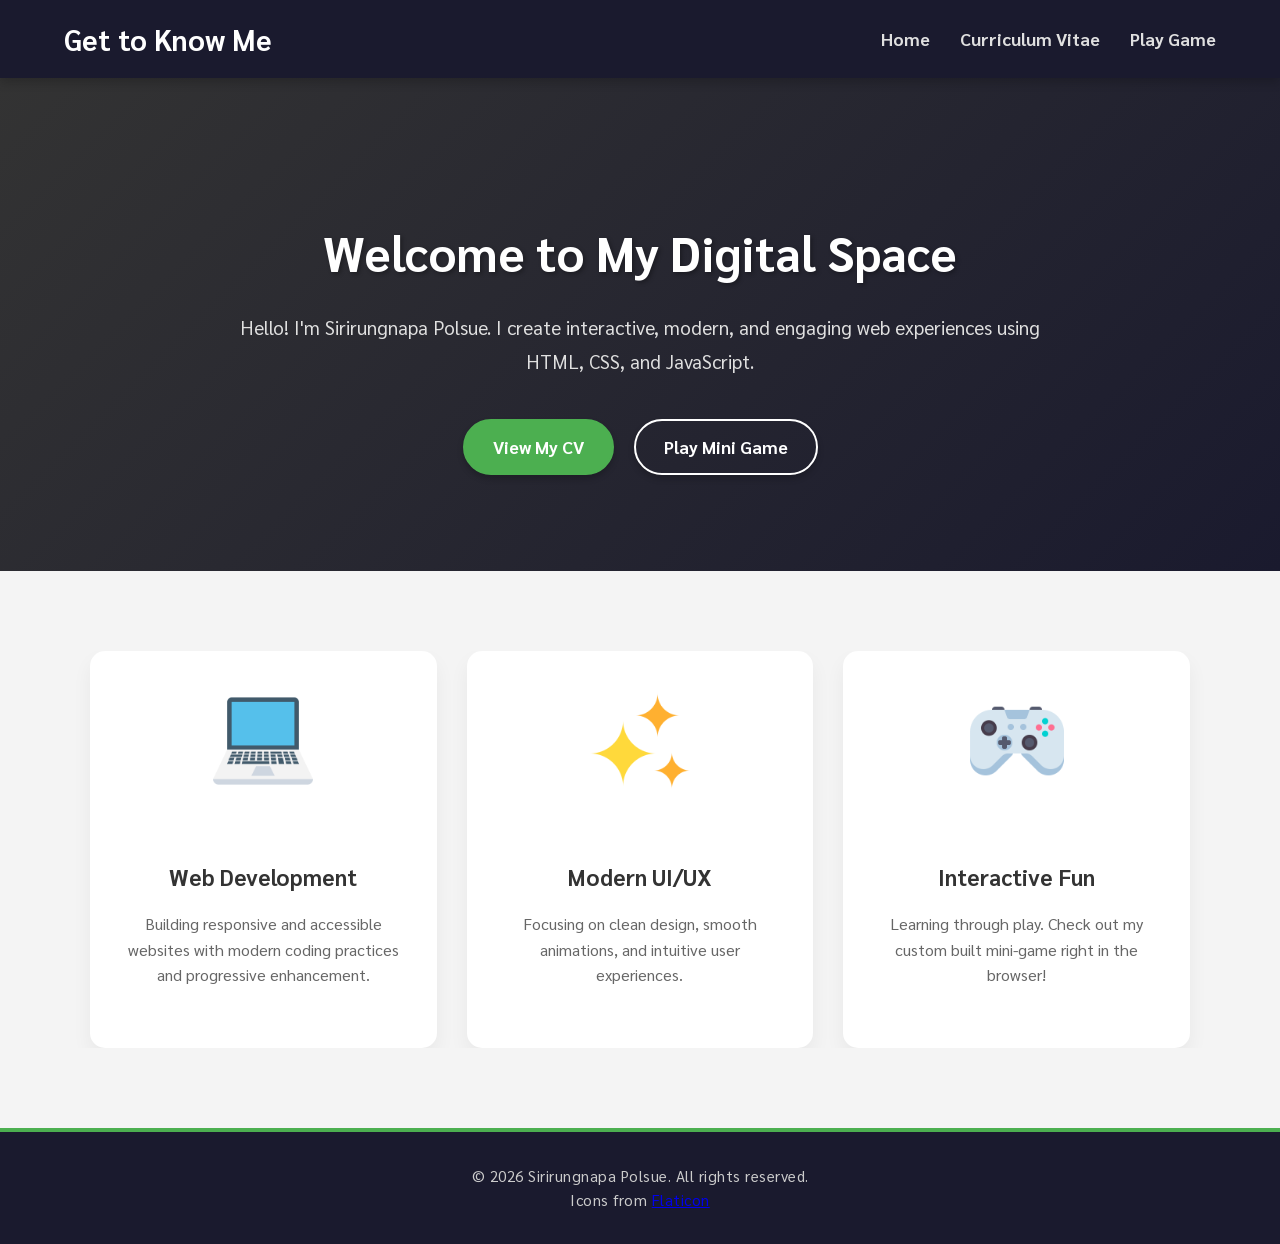
<file: index.html>
<!DOCTYPE html>
<html lang="en">
<head>
    <meta charset="UTF-8">
    <meta name="viewport" content="width=device-width, initial-scale=1.0">
    <meta name="description" content="My personal website for Web Development assignment">
    
    <!-- Preconnect to Google Fonts for faster loading | เตรียมการเชื่อมต่อ Google Fonts เพื่อลดเวลาโหลด -->
    <link rel="preconnect" href="https://fonts.googleapis.com">
    <link rel="preconnect" href="https://fonts.gstatic.com" crossorigin>
    
    <!-- CSS with optimized font loading | เรียกใช้ไฟล์ CSS หลักของเว็บไซต์ -->
    <link rel="stylesheet" href="css/style.css">
    
    <title>Home | My Personal Website</title>
    
    </head>
<body>

    <header>
        <h1>Get to Know Me</h1>
        <nav>
            <ul>
                <li><a href="index.html">Home</a></li>
                <li><a href="personnal_info.html">Curriculum Vitae</a></li>
                <li><a href="game.html">Play Game</a></li>
            </ul>
        </nav>
    </header>

    <main>
        <section class="hero-section">
            <div class="hero-content">
                <h2 class="hero-title">Welcome to My Digital Space</h2>
                <p class="hero-subtitle">Hello! I'm Sirirungnapa Polsue. I create interactive, modern, and engaging web experiences using HTML, CSS, and JavaScript.</p>
                <div class="hero-buttons">
                    <a href="personnal_info.html" class="btn btn-primary">View My CV</a>
                    <a href="game.html" class="btn btn-secondary">Play Mini Game</a>
                </div>
            </div>
        </section>

        <section class="highlights-section">
            <div class="container">
                <div class="highlights-grid">
                    <div class="highlight-card">
                        <div class="card-icon"><img src="asset/laptop.png" alt="Web Development Icon" data-source="https://www.flaticon.com/free-icon/laptop_428001?term=laptop&page=1&position=2&origin=search&related_id=428001" width="100" height="100"></div>
                        <h3>Web Development</h3>
                        <p>Building responsive and accessible websites with modern coding practices and progressive enhancement.</p>
                    </div>
                    <div class="highlight-card">
                        <div class="card-icon"><img src="asset/star.png" alt="Modern UI/UX Icon" data-source="https://www.flaticon.com/free-icon/star_7334113?term=star&page=1&position=10&origin=search&related_id=7334113" width="100" height="100"></div>
                        <h3>Modern UI/UX</h3>
                        <p>Focusing on clean design, smooth animations, and intuitive user experiences.</p>
                    </div>
                    <div class="highlight-card">
                        <div class="card-icon"><img src="asset/game-controller.png" alt="Interactive Fun Icon" data-source="https://www.flaticon.com/free-icon/game-controller_2331852?term=game&page=1&position=8&origin=search&related_id=2331852" width="100" height="100"></div>
                        <h3>Interactive Fun</h3>
                        <p>Learning through play. Check out my custom built mini-game right in the browser!</p>
                    </div>
                </div>
            </div>
        </section>
    </main>

    <footer>
        <p>&copy; 2026 Sirirungnapa Polsue. All rights reserved.</p>
        <p>Icons from <a href="https://www.flaticon.com/" target="_blank" rel="noopener noreferrer">Flaticon</a></p>
    </footer>

    </body>
</html>
</file>
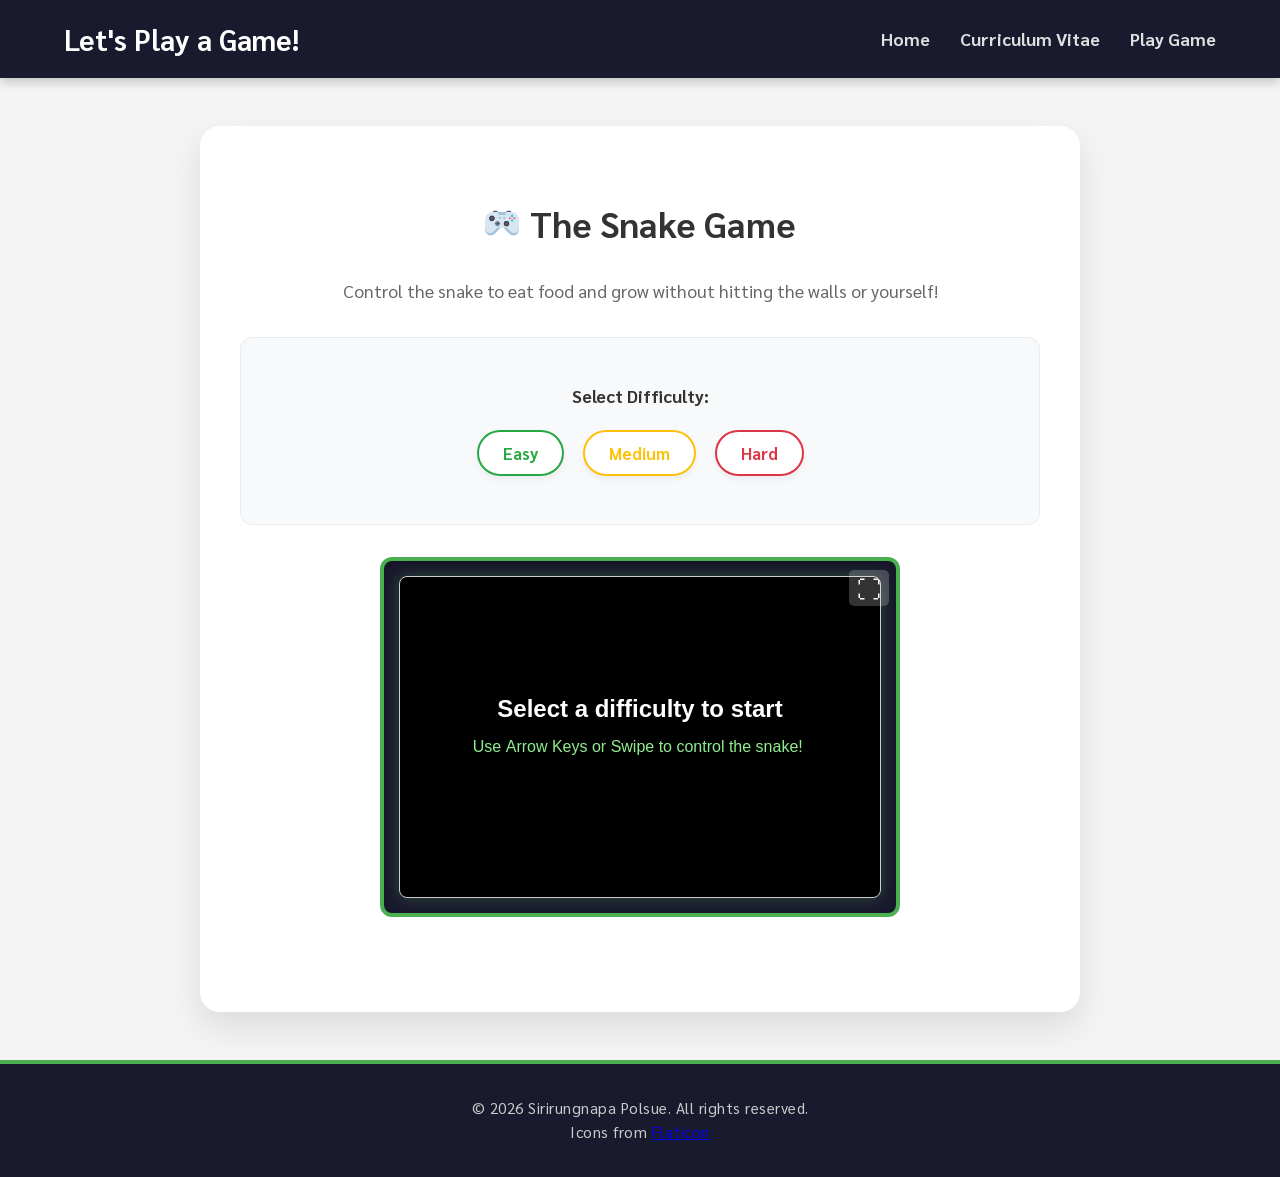
<file: game.html>
<!DOCTYPE html>
<html lang="th">
<head>
    <meta charset="UTF-8">
    <meta name="viewport" content="width=device-width, initial-scale=1.0">
    <title>Game</title>
    
    <!-- Preconnect to Google Fonts for faster loading | เตรียมการเชื่อมต่อ Google Fonts เพื่อลดเวลาโหลด -->
    <link rel="preconnect" href="https://fonts.googleapis.com">
    <link rel="preconnect" href="https://fonts.gstatic.com" crossorigin>
    
    <link rel="stylesheet" href="css/style.css">
</head>
<body>
    <header>
        <h1>Let's Play a Game!</h1>
        <nav>
            <ul>
                <li><a href="index.html">Home</a></li>
                <li><a href="personnal_info.html">Curriculum Vitae</a></li>
                <li><a href="game.html">Play Game</a></li>
            </ul>
        </nav>
    </header>

    <main class="game-page-main">
        <section class="game-container">
            <div class="game-header">
                <h2><img src="asset/game-controller.png" alt="Game" data-source="https://www.flaticon.com/free-icon/game-controller_2331852?term=game&page=1&position=8&origin=search&related_id=2331852" class="game-title-icon" width="36" height="36"> The Snake Game</h2>
                <p>Control the snake to eat food and grow without hitting the walls or yourself!</p>
            </div>
            
            <div class="game-dashboard">
                <div id="game-controls" class="difficulty-controls">
                    <p class="control-label">Select Difficulty:</p>
                    <div class="button-group">
                        <button id="easyBtn" class="game-btn easy">Easy</button>
                        <button id="mediumBtn" class="game-btn medium">Medium</button>
                        <button id="hardBtn" class="game-btn hard">Hard</button>
                    </div>
                </div>
            </div>

            <noscript>
                <p class="noscript-note">This game requires JavaScript. Please enable JavaScript to play.</p>
            </noscript>

            <div class="canvas-wrapper" id="canvasWrapper">
                <button id="fullscreenBtn" class="fullscreen-btn" title="Fullscreen/Close">⛶</button>
                <canvas id="gameCanvas" width="480" height="320"></canvas>
                
                <!-- Game Over Overlay | ชั้นแสดงผลเมื่อเกมจบ -->
                <div id="gameOverOverlay" class="game-over-overlay is-hidden">
                    <h3>GAME OVER</h3>
                    <p>Score: <span id="finalScore">0</span></p>
                    <button id="overlayRestartBtn" class="game-btn restart">Play Again</button>
                </div>

                <!-- Pause Overlay | ชั้นแสดงผลเมื่อพักเกม -->
                <div id="pauseOverlay" class="pause-overlay is-hidden">
                    <h3>PAUSED</h3>
                    <p>The game is currently paused.</p>
                    <div class="pause-actions">
                        <button id="continueBtn" class="game-btn continue">Continue</button>
                        <button id="endGameBtn" class="game-btn end">End Game</button>
                    </div>
                </div>
            </div>

            <div class="action-controls">
                <button id="restartBtn" class="game-btn restart is-hidden">Restart Game</button>
            </div>
        </section>
    </main>

    <footer>
        <p>&copy; 2026 Sirirungnapa Polsue. All rights reserved.</p>
        <p>Icons from <a href="https://www.flaticon.com/" target="_blank" rel="noopener noreferrer">Flaticon</a></p>
    </footer>
    <script src="js/game.js"></script>
</body>
</html>
</file>
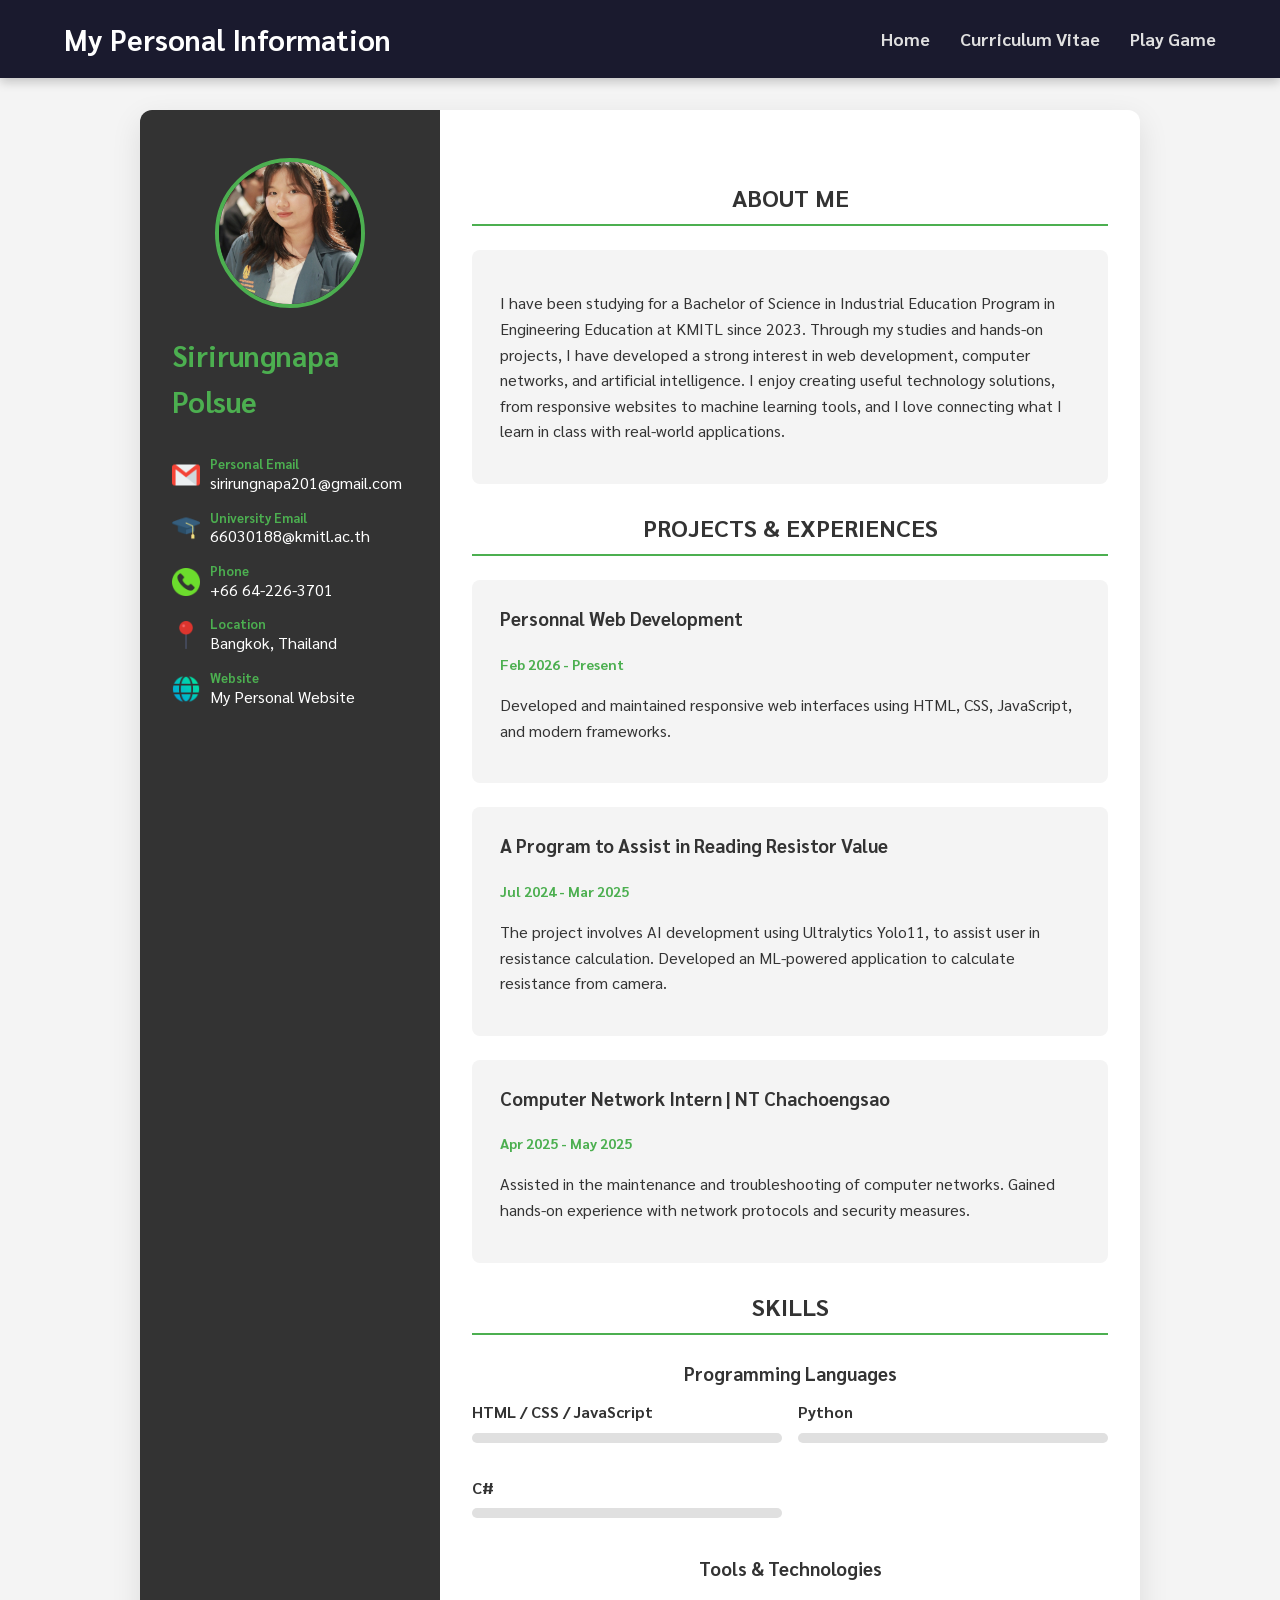
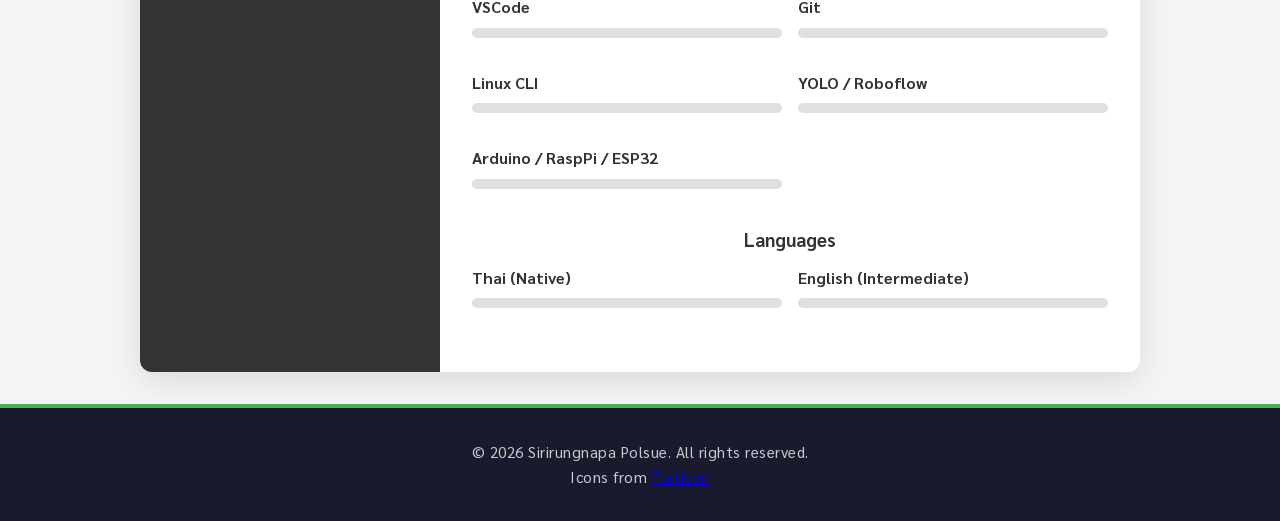
<file: personnal_info.html>
<!DOCTYPE html>
<html lang="th">
<head>
    <meta charset="UTF-8">
    <meta name="viewport" content="width=device-width, initial-scale=1.0">
    <title>My Personal Information</title>
    <link rel="stylesheet" href="css/style.css">
</head>
<body>
    <header>
        <h1>My Personal Information</h1>
        <nav>
            <ul>
                <li><a href="index.html">Home</a></li>
                <li><a href="personnal_info.html">Curriculum Vitae</a></li>
                <li><a href="game.html">Play Game</a></li>
            </ul>
        </nav>
    </header>

    <main>
        <div class="cv-container">
            <!-- Sidebar profile and contact information | ส่วนโปรไฟล์และข้อมูลติดต่อ -->
            <aside class="cv-sidebar">
                <img src="./asset/profile.jpg" alt="Profile Picture" class="profile-img">
                <h2>Sirirungnapa Polsue</h2>
                <ul class="contact-info">
                    <li>
                        <img src="asset/gmail.png" alt="Email" data-source="https://www.flaticon.com/free-icon/gmail_732200?term=email&page=1&position=10&origin=search&related_id=732200" class="contact-icon" width="28" height="28">
                        <div class="contact-details">
                            <span class="contact-label">Personal Email</span>
                            <a href="mailto:sirirungnapa201@gmail.com">sirirungnapa201@gmail.com</a>
                        </div>
                    </li>
                    <li>
                        <img src="asset/mortarboard.png" alt="University Email" data-source="https://www.flaticon.com/free-icon/mortarboard_2995455?term=study&page=1&position=15&origin=search&related_id=2995455" class="contact-icon" width="28" height="28">
                        <div class="contact-details">
                            <span class="contact-label">University Email</span>
                            <a href="mailto:66030188@kmitl.ac.th">66030188@kmitl.ac.th</a>
                        </div>
                    </li>
                    <li>
                        <img src="asset/phone-call.png" alt="Phone" data-source="https://www.flaticon.com/free-icon/phone-call_5585856?term=phone&page=1&position=21&origin=search&related_id=5585856" class="contact-icon" width="28" height="28">
                        <div class="contact-details">
                            <span class="contact-label">Phone</span>
                            <a href="tel:+66642263701">+66 64-226-3701</a>
                        </div>
                    </li>
                    <li>
                        <img src="asset/pin.png" alt="Location" data-source="https://www.flaticon.com/free-icon/pin_149059?term=location&page=1&position=14&origin=search&related_id=149059" class="contact-icon" width="28" height="28">
                        <div class="contact-details">
                            <span class="contact-label">Location</span>
                            <span>Bangkok, Thailand</span>
                        </div>
                    </li>
                    <li>
                        <img src="asset/web.png" alt="Website" data-source="https://www.flaticon.com/free-icon/web_3059997?term=web&page=1&position=40&origin=search&related_id=3059997" class="contact-icon" width="28" height="28">
                        <div class="contact-details">
                            <span class="contact-label">Website</span>
                            <a href="https://thesiri04.github.io/personnal-web-project/" target="_blank" rel="noopener noreferrer" title="https://thesiri04.github.io/personnal-web-project/">My Personal Website</a>
                        </div>
                    </li>
                </ul>
            </aside>
            
            <!-- Main CV content | ส่วนเนื้อหาเรซูเม่หลัก -->
            <section class="cv-main">
                <h2 class="section-title">About Me</h2>
                <div class="card">
                    <p>I have been studying for a Bachelor of Science in Industrial Education Program in Engineering Education at KMITL since 2023. Through my studies and hands-on projects, I have developed a strong interest in web development, computer networks, and artificial intelligence. I enjoy creating useful technology solutions, from responsive websites to machine learning tools, and I love connecting what I learn in class with real-world applications.</p>
                </div>

                <h2 class="section-title">Projects & Experiences</h2>
                <div class="card">
                    <h3>Personnal Web Development</h3>
                    <div class="date">Feb 2026 - Present</div>
                    <p>Developed and maintained responsive web interfaces using HTML, CSS, JavaScript, and modern frameworks.</p>
                </div>
                <div class="card">
                    <h3>A Program to Assist in Reading Resistor Value</h3>
                    <div class="date">Jul 2024 - Mar 2025</div>
                    <p>The project involves AI development using Ultralytics Yolo11, to assist user in resistance calculation. Developed an ML-powered application to calculate resistance from camera.</p>
                </div>
                <div class="card">
                    <h3>Computer Network Intern | NT Chachoengsao</h3>
                    <div class="date">Apr 2025 - May 2025</div>
                    <p>Assisted in the maintenance and troubleshooting of computer networks. Gained hands-on experience with network protocols and security measures.</p>
                </div>

                <h2 class="section-title">Skills</h2>
                <!-- Skill groups | กลุ่มทักษะ -->
                
                <h3 style="margin-bottom: 10px;">Programming Languages</h3>
                <div class="skills-container" style="margin-bottom: 20px;">
                    <div class="skill"><span class="skill-name">HTML / CSS / JavaScript</span><div class="skill-bar"><div class="skill-progress" style="--width: 90%;" data-width="90%"></div></div></div>
                    <div class="skill"><span class="skill-name">Python</span><div class="skill-bar"><div class="skill-progress" style="--width: 80%;" data-width="80%"></div></div></div>
                    <div class="skill"><span class="skill-name">C#</span><div class="skill-bar"><div class="skill-progress" style="--width: 70%;" data-width="70%"></div></div></div>
                  
                </div>

                <h3 style="margin-bottom: 10px;">Tools & Technologies</h3>
                <div class="skills-container" style="margin-bottom: 20px;">
                    <div class="skill"><span class="skill-name">VSCode</span><div class="skill-bar"><div class="skill-progress" style="--width: 95%;" data-width="95%"></div></div></div>
                    <div class="skill"><span class="skill-name">Git</span><div class="skill-bar"><div class="skill-progress" style="--width: 85%;" data-width="85%"></div></div></div>
                    <div class="skill"><span class="skill-name">Linux CLI</span><div class="skill-bar"><div class="skill-progress" style="--width: 75%;" data-width="75%"></div></div></div>
                    <div class="skill"><span class="skill-name">YOLO / Roboflow</span><div class="skill-bar"><div class="skill-progress" style="--width: 80%;" data-width="80%"></div></div></div>
                    <div class="skill"><span class="skill-name">Arduino / RaspPi / ESP32</span><div class="skill-bar"><div class="skill-progress" style="--width: 80%;" data-width="80%"></div></div></div>
                </div>

                <h3 style="margin-bottom: 10px;">Languages</h3>
                <div class="skills-container">
                    <div class="skill"><span class="skill-name">Thai (Native)</span><div class="skill-bar"><div class="skill-progress" style="--width: 100%;" data-width="100%"></div></div></div>
                    <div class="skill"><span class="skill-name">English (Intermediate)</span><div class="skill-bar"><div class="skill-progress" style="--width: 60%;" data-width="60%"></div></div></div>
                </div>
            </section>
        </div>
    </main>

    <footer>
        <p>&copy; 2026 Sirirungnapa Polsue. All rights reserved.</p>
        <p>Icons from <a href="https://www.flaticon.com/" target="_blank" rel="noopener noreferrer">Flaticon</a></p>
    </footer>
</body>
</html>
</file>
<file: css/style.css>
/* General/Shared Styles | สไตล์หลักที่ใช้ร่วมกันทั้งเว็บ */
@import url('https://fonts.googleapis.com/css2?family=Sarabun:wght@400;700&display=fallback');

:root {
    --primary-color: #333;
    --secondary-color: #f4f4f4;
    --accent-color: #4CAF50;
    --light-text: #fff;
    --dark-text: #333;
}

body {
    font-family: 'Sarabun', sans-serif;
    line-height: 1.6;
    margin: 0;
    padding: 0;
    background: var(--secondary-color);
    color: var(--dark-text);
    display: flex;
    flex-direction: column;
    min-height: 100vh;
}

.container {
    width: 90%;
    max-width: 1200px;
    margin: auto;
    overflow: hidden;
    padding: 0 20px;
}

header {
    background: #1a1a2e; /* Dark cohesive background | พื้นหลังเข้มให้ภาพรวมดูสอดคล้อง */
    padding: 1rem 5%;
    display: flex;
    justify-content: space-between;
    align-items: center;
    position: sticky;
    top: 0;
    z-index: 1000; /* Keeps header on top | ทำให้แถบหัวเว็บอยู่เหนือองค์ประกอบอื่น */
    box-shadow: 0 4px 10px rgba(0, 0, 0, 0.2);
}

header h1 {
    margin: 0;
    font-size: 1.8rem;
    color: var(--light-text);
    transition: transform 0.3s ease;
}

header h1:hover {
    transform: scale(1.02);
}

nav ul {
    padding: 0;
    margin: 0;
    list-style: none;
    display: flex;
    justify-content: center;
    gap: 30px;
}

nav a {
    color: #e0e0e0;
    text-decoration: none;
    font-size: 1.1rem;
    font-weight: bold;
    position: relative;
    padding-bottom: 5px;
    transition: color 0.3s ease;
}

nav a::after {
    content: '';
    position: absolute;
    width: 0;
    height: 3px;
    bottom: 0;
    left: 0;
    background-color: var(--accent-color);
    transition: width 0.3s ease;
    border-radius: 5px;
}

nav a:hover {
    color: #fff;
}

nav a:hover::after {
    width: 100%;
}

main {
    flex: 1; /* Make main content take up available space | ให้เนื้อหาหลักยืดเต็มพื้นที่ที่เหลือ */
    padding: 0;
    text-align: center;
}

footer {
    text-align: center;
    padding: 2rem 20px;
    background: #1a1a2e;
    color: #ccc;
    margin-top: auto; 
    border-top: 4px solid var(--accent-color);
    font-size: 0.95rem;
    letter-spacing: 0.5px;
}

footer p {
    margin: 0;
}

.is-hidden {
    display: none !important;
}

.noscript-note {
    background: #fff3cd;
    color: #856404;
    border: 1px solid #ffeeba;
    border-radius: 10px;
    padding: 12px 16px;
    margin: 0 0 1.5rem;
    text-align: center;
}

/* Game Page Specific Styles | สไตล์เฉพาะหน้าเกม */
#gameCanvas {
    background: #fff;
    border: 1px solid #ccc;
    box-shadow: 0 4px 8px rgba(0,0,0,0.1);
    max-width: 100%; /* Make canvas responsive | ให้แคนวาสยืดหยุ่นตามหน้าจอ */
    height: auto;
}

#game-controls, #restartBtn {
    margin: 20px 0;
}

button {
    background-color: var(--accent-color);
    color: white;
    border: none;
    padding: 12px 24px;
    text-align: center;
    text-decoration: none;
    display: inline-block;
    font-size: 16px;
    margin: 4px 2px;
    cursor: pointer;
    border-radius: 8px;
    transition: background-color 0.3s ease, transform 0.2s ease;
    font-family: 'Sarabun', sans-serif;
}

button:hover {
    background-color: #45a049;
    transform: translateY(-2px);
}

#restartBtn {
    background-color: #f44336; /* Red for restart | ใช้สีแดงเน้นปุ่มเริ่มเกมใหม่ */
}

#restartBtn:hover {
    background-color: #da190b;
}

/* Responsive Design | การจัดวางสำหรับหน้าจอขนาดต่าง ๆ */
@media (max-width: 768px) {
    header {
        flex-direction: column;
        gap: 15px;
        padding: 1.5rem 20px;
    }

    header h1 {
        font-size: 1.6rem;
    }

    nav ul {
        flex-direction: row;
        flex-wrap: wrap;
        gap: 15px;
    }
}

/* Game Page Specific Styles | สไตล์เพิ่มเติมสำหรับหน้าเกม */
#gameCanvas {
    display: block;
    margin: 20px auto;
    background: #bebebe;
}

/* CV / Resume Page Specific Styles | สไตล์เฉพาะหน้าเรซูเม่ */
.cv-container {
    max-width: 1000px;
    margin: 2rem auto;
    background: #fff;
    border-radius: 12px;
    box-shadow: 0 10px 30px rgba(0,0,0,0.1);
    overflow: hidden;
    display: flex;
    flex-wrap: wrap;
    animation: fadeIn 1s ease-in-out;
}

.cv-container * {
    box-sizing: border-box;
}

@keyframes fadeIn {
    from { opacity: 0; transform: translateY(20px); }
    to { opacity: 1; transform: translateY(0); }
}

.cv-sidebar {
    background: var(--primary-color);
    color: var(--light-text);
    width: 100%;
    padding: 3rem 2rem;
    text-align: center;
}

@media(min-width: 768px) {
    .cv-sidebar {
        width: 30%;
        text-align: left;
    }
}

.profile-img {
    width: 150px;
    height: 150px;
    border-radius: 50%;
    border: 4px solid var(--accent-color);
    margin: 0 auto 1.5rem auto;
    display: block;
    object-fit: cover;
    transition: transform 0.3s ease;
}

.profile-img:hover {
    transform: scale(1.05);
}

.cv-sidebar h2 {
    font-size: 1.8rem;
    margin-bottom: 0.5rem;
    color: var(--accent-color);
}

.contact-info {
    list-style: none;
    padding: 0;
    margin-top: 2rem;
}

.contact-info li {
    margin-bottom: 1rem;
    display: flex;
    align-items: center;
    gap: 10px;
}

.contact-icon {
    width: 28px;
    height: 28px;
    object-fit: contain;
    flex-shrink: 0;
}

.cv-main {
    width: 100%;
    padding: 3rem 2rem;
}

@media(min-width: 768px) {
    .cv-main {
        width: 70%;
    }
}

.section-title {
    color: var(--primary-color);
    border-bottom: 2px solid var(--accent-color);
    padding-bottom: 0.5rem;
    margin-bottom: 1.5rem;
    font-size: 1.5rem;
    text-transform: uppercase;
}

.card {
    background: var(--secondary-color);
    padding: 1.5rem;
    border-radius: 8px;
    margin-bottom: 1.5rem;
    transition: transform 0.3s ease, box-shadow 0.3s ease;
    text-align: left;
    border-left: 4px solid transparent;
}

.card:hover {
    transform: translateY(-5px);
    box-shadow: 0 5px 15px rgba(0,0,0,0.1);
    border-left: 4px solid var(--accent-color);
}

.card h3 {
    margin-top: 0;
    color: var(--primary-color);
}

.card .date {
    color: var(--accent-color);
    font-size: 0.9rem;
    font-weight: bold;
    margin-bottom: 0.5rem;
}

.skills-container {
    display: grid;
    grid-template-columns: 1fr;
    gap: 1rem;
}

@media(min-width: 768px) {
    .skills-container {
        grid-template-columns: 1fr 1fr;
    }
}

.skill {
    margin-bottom: 1rem;
    text-align: left;
}

.skill-name {
    font-weight: bold;
    display: block;
    margin-bottom: 0.5rem;
}

.skill-bar {
    background: #e0e0e0;
    height: 10px;
    border-radius: 5px;
    overflow: hidden;
    position: relative;
}

.skill-progress {
    background: var(--accent-color);
    height: 100%;
    width: var(--width); /* เริ่มต้นแสดงผลเต็มสำหรับหน้าจอมือถือ */
    border-radius: 5px;
    transition: width 1.5s cubic-bezier(0.1, 0.5, 0.1, 1);
}

/* ตั้งค่าให้แสดง Hover Effect เฉพาะบนหน้าจอ Desktop (มากกว่า 768px ขึ้นไป) */
@media(min-width: 768px) {
    .skill-progress {
        width: 0;
    }

    /* Trigger animation on hover over skills container | ให้แอนิเมชันทำงานเมื่อโฮเวอร์บนกรอบทักษะ */
    .skills-container:hover .skill-progress[data-width] {
        width: var(--width);
    }
}


/* Home Page Specific Styles | สไตล์เฉพาะหน้าแรก */
.hero-section {
    background: linear-gradient(135deg, var(--primary-color) 0%, #1a1a2e 100%);
    color: var(--light-text);
    padding: 6rem 20px;
    position: relative;
    overflow: hidden;
}

.hero-content {
    max-width: 800px;
    margin: 0 auto;
    position: relative;
    z-index: 1;
    animation: slideUp 1s ease-out forwards;
}

@keyframes slideUp {
    from { opacity: 0; transform: translateY(40px); }
    to { opacity: 1; transform: translateY(0); }
}

.hero-title {
    font-size: 3rem;
    margin-bottom: 1rem;
    color: var(--light-text);
    text-shadow: 2px 2px 4px rgba(0,0,0,0.3);
}

.hero-subtitle {
    font-size: 1.2rem;
    margin-bottom: 2.5rem;
    color: #e0e0e0;
    line-height: 1.8;
}

.hero-buttons {
    display: flex;
    justify-content: center;
    gap: 20px;
    flex-wrap: wrap;
}

.btn {
    text-decoration: none;
    padding: 12px 28px;
    font-size: 1.1rem;
    font-weight: bold;
    border-radius: 30px;
    transition: all 0.3s ease;
    display: inline-block;
    box-shadow: 0 4px 6px rgba(0,0,0,0.2);
}

.btn-primary {
    background-color: var(--accent-color);
    color: #fff;
    border: 2px solid var(--accent-color);
}

.btn-primary:hover {
    background-color: transparent;
    color: var(--accent-color);
    transform: translateY(-3px);
    box-shadow: 0 6px 12px rgba(0,0,0,0.3);
}

.btn-secondary {
    background-color: transparent;
    color: #fff;
    border: 2px solid #fff;
}

.btn-secondary:hover {
    background-color: #fff;
    color: var(--primary-color);
    transform: translateY(-3px);
    box-shadow: 0 6px 12px rgba(0,0,0,0.3);
}

/* Highlights Section | ส่วนแสดงจุดเด่น */
.highlights-section {
    padding: 5rem 20px;
    background: var(--secondary-color);
}

.highlights-grid {
    display: grid;
    grid-template-columns: repeat(auto-fit, minmax(280px, 1fr));
    gap: 30px;
    max-width: 1100px;
    margin: 0 auto;
}

.highlight-card {
    background: #fff;
    padding: 2.5rem 2rem;
    border-radius: 15px;
    box-shadow: 0 10px 20px rgba(0,0,0,0.05);
    transition: transform 0.4s ease, box-shadow 0.4s ease;
    text-align: center;
    border-bottom: 4px solid transparent;
}

.highlight-card:hover {
    transform: translateY(-10px);
    box-shadow: 0 15px 30px rgba(0,0,0,0.1);
    border-bottom: 4px solid var(--accent-color);
}

.card-icon {
    font-size: 3.5rem;
    margin-bottom: 1.5rem;
    display: inline-block;
    transition: transform 0.4s ease;
}

.highlight-card:hover .card-icon {
    transform: scale(1.2) rotate(5deg);
}

.highlight-card h3 {
    color: var(--primary-color);
    font-size: 1.4rem;
    margin-bottom: 1rem;
}

.highlight-card p {
    color: #666;
    line-height: 1.6;
}

@media (max-width: 768px) {
    .hero-title { font-size: 2.2rem; }
    .hero-subtitle { font-size: 1rem; }
    .hero-section { padding: 4rem 20px; }
}


/* Game Page Specific Styles (Modern UI) | สไตล์หน้าเกมแบบโมเดิร์น */
.game-page-main {
    background: var(--secondary-color);
    padding: 3rem 20px;
    display: flex;
    justify-content: center;
    align-items: flex-start;
}

.game-container {
    background: #ffffff;
    border-radius: 20px;
    box-shadow: 0 15px 35px rgba(0, 0, 0, 0.1);
    max-width: 800px;
    width: 100%;
    padding: 2.5rem;
    text-align: center;
    animation: fadeIn 0.8s ease-out;
}

.game-header {
    margin-bottom: 2rem;
}

.game-header h2 {
    color: var(--primary-color);
    font-size: 2.2rem;
    margin-bottom: 0.5rem;
    display: inline-flex;
    align-items: center;
    justify-content: center;
    gap: 10px;
}

.game-title-icon {
    width: 36px;
    height: 36px;
    object-fit: contain;
}

.game-header p {
    color: #666;
    font-size: 1.1rem;
}

.game-dashboard {
    background: #f8f9fa;
    border-radius: 12px;
    padding: 1.5rem;
    margin-bottom: 2rem;
    border: 1px solid #e9ecef;
}

.control-label {
    font-weight: bold;
    color: var(--primary-color);
    margin-bottom: 1rem;
    font-size: 1.1rem;
}

.button-group {
    display: flex;
    justify-content: center;
    gap: 15px;
    flex-wrap: wrap;
}

.game-btn {
    padding: 10px 24px;
    font-size: 1.05rem;
    font-weight: bold;
    border-radius: 30px;
    border: 2px solid transparent;
    cursor: pointer;
    transition: all 0.3s ease;
    background: #fff;
    color: var(--primary-color);
    box-shadow: 0 4px 6px rgba(0,0,0,0.05);
}

.game-btn:hover {
    transform: translateY(-2px);
    box-shadow: 0 6px 12px rgba(0,0,0,0.1);
}

/* Difficulty specific styles | สไตล์แยกตามระดับความยาก */
.game-btn.easy { border-color: #28a745; color: #28a745; }
.game-btn.easy:hover, .game-btn.easy.active { background: #28a745; color: white; }

.game-btn.medium { border-color: #ffc107; color: #ffc107; }
.game-btn.medium:hover, .game-btn.medium.active { background: #ffc107; color: white; }

.game-btn.hard { border-color: #dc3545; color: #dc3545; }
.game-btn.hard:hover, .game-btn.hard.active { background: #dc3545; color: white; }

.canvas-wrapper {
    background: #1a1a2e; /* Dark background to make game pop | พื้นหลังเข้มช่วยให้ตัวเกมเด่นขึ้น */
    padding: 15px;
    border-radius: 12px;
    box-shadow: inset 0 4px 10px rgba(0,0,0,0.2);
    display: inline-block;
    margin-bottom: 2rem;
    border: 4px solid var(--accent-color);
}

#gameCanvas {
    display: block;
    background: #000; /* Assuming standard arcade game black bg | พื้นหลังดำสไตล์เกมอาร์เคด */
    border-radius: 8px;
    margin: 0 auto;
    box-shadow: 0 0 15px rgba(76, 175, 80, 0.3);
}

.action-controls {
    margin-top: 1rem;
}

.game-btn.restart {
    background: linear-gradient(135deg, #f44336 0%, #d32f2f 100%);
    color: white;
    border: none;
    padding: 12px 30px;
    font-size: 1.2rem;
    letter-spacing: 1px;
    display: inline-flex;
    align-items: center;
    gap: 10px;
}

.game-btn.restart:hover {
    background: linear-gradient(135deg, #d32f2f 0%, #b71c1c 100%);
    box-shadow: 0 8px 15px rgba(244, 67, 54, 0.4);
}

.game-btn.restart .icon {
    font-size: 1.2rem;
    transition: transform 0.5s ease;
}

.game-btn.restart:hover .icon {
    transform: rotate(180deg);
}

@media (max-width: 600px) {
    .game-container {
        padding: 1.5rem;
    }
    
    #gameCanvas {
        width: 100%;
        height: auto;
    }
}


/* Fullscreen Game UI | ส่วนติดต่อผู้ใช้โหมดเต็มหน้าจอ */
.canvas-wrapper {
    position: relative;
    transition: all 0.3s ease;
}

.fullscreen-btn {
    position: absolute;
    top: 5px;
    right: 5px;
    background: rgba(255, 255, 255, 0.2);
    border: none;
    color: white;
    font-size: 1.5rem;
    padding: 2px 8px;
    border-radius: 5px;
    cursor: pointer;
    z-index: 10;
    transition: background 0.3s;
}

.fullscreen-btn:hover {
    background: rgba(255, 255, 255, 0.5);
}

body.game-fullscreen-active {
    overflow: hidden; /* Prevent background scrolling | ป้องกันการเลื่อนพื้นหลังเมื่อเข้าโหมดเต็มจอ */
}

/* The overlay background | พื้นหลังทับซ้อนเมื่อเปิดเต็มหน้าจอ */
.canvas-wrapper.fullscreen-mode {
    position: fixed;
    top: 0;
    left: 0;
    width: 100vw;
    height: 100vh;
    background: rgba(0, 0, 0, 0.85); /* Dark opaque background | พื้นหลังทึบสีเข้มลดสิ่งรบกวน */
    z-index: 10000;
    display: flex;
    justify-content: center;
    align-items: center;
    border-radius: 0;
    border: none;
    padding: 0;
    margin: 0;
}

.canvas-wrapper.fullscreen-mode #gameCanvas {
    width: min(92vw, 900px);
    height: auto;
    max-height: 84vh;
    box-shadow: 0 0 30px rgba(76, 175, 80, 0.8); /* Glowing effect | เงาเรืองแสงเพิ่มความเด่นของเกม */
}

.canvas-wrapper.fullscreen-mode .fullscreen-btn {
    top: 20px;
    right: 30px;
    font-size: 2rem;
    background: rgba(255, 255, 255, 0.1);
}

@media (max-width: 768px) {
    .canvas-wrapper.fullscreen-mode #gameCanvas {
        width: min(88vw, 420px);
        max-height: 78vh;
    }
}


/* Game Over Overlay | ชั้นแสดงผลเมื่อเกมจบ */
.game-over-overlay {
    position: absolute;
    top: 0;
    left: 0;
    width: 100%;
    height: 100%;
    background: rgba(0, 0, 0, 0.85);
    display: flex;
    flex-direction: column;
    justify-content: center;
    align-items: center;
    border-radius: 8px;
    z-index: 20;
    color: white;
    text-align: center;
    animation: fadeIn 0.5s ease-out;
}

.game-over-overlay h3 {
    font-size: 3rem;
    color: #ff4757;
    margin-bottom: 10px;
    text-shadow: 0 0 15px rgba(255, 71, 87, 0.6);
    text-transform: uppercase;
}

.game-over-overlay p {
    font-size: 1.5rem;
    margin-bottom: 25px;
}

.game-over-overlay span {
    color: #4CAF50;
    font-weight: bold;
    font-size: 2rem;
}

/* Pause Overlay | ชั้นแสดงผลเมื่อพักเกม */
.pause-overlay {
    position: absolute;
    top: 0;
    left: 0;
    width: 100%;
    height: 100%;
    background: rgba(0, 0, 0, 0.85);
    display: flex;
    flex-direction: column;
    justify-content: center;
    align-items: center;
    border-radius: 8px;
    z-index: 20;
    color: white;
    text-align: center;
    animation: fadeIn 0.4s ease-out;
}

.pause-overlay h3 {
    font-size: 2.2rem;
    color: #ffd166;
    margin-bottom: 10px;
    text-transform: uppercase;
}

.pause-overlay p {
    font-size: 1.1rem;
    margin-bottom: 20px;
}

.pause-actions {
    display: flex;
    gap: 12px;
    flex-wrap: wrap;
    justify-content: center;
}

.game-btn.continue {
    background: #28a745;
    color: white;
    border: none;
}

.game-btn.continue:hover {
    background: #218838;
}

.game-btn.end {
    background: #6c757d;
    color: white;
    border: none;
}

.game-btn.end:hover {
    background: #5a6268;
}


.contact-details {
    display: flex;
    flex-direction: column;
    text-align: left;
    line-height: 1.3;
}
.contact-label {
    font-size: 0.8rem;
    color: var(--accent-color);
    font-weight: bold;
}
.contact-details a {
    color: var(--light-text);
    text-decoration: none;
    transition: color 0.3s;
}
.contact-details a:hover {
    color: var(--accent-color);
}
</file>
